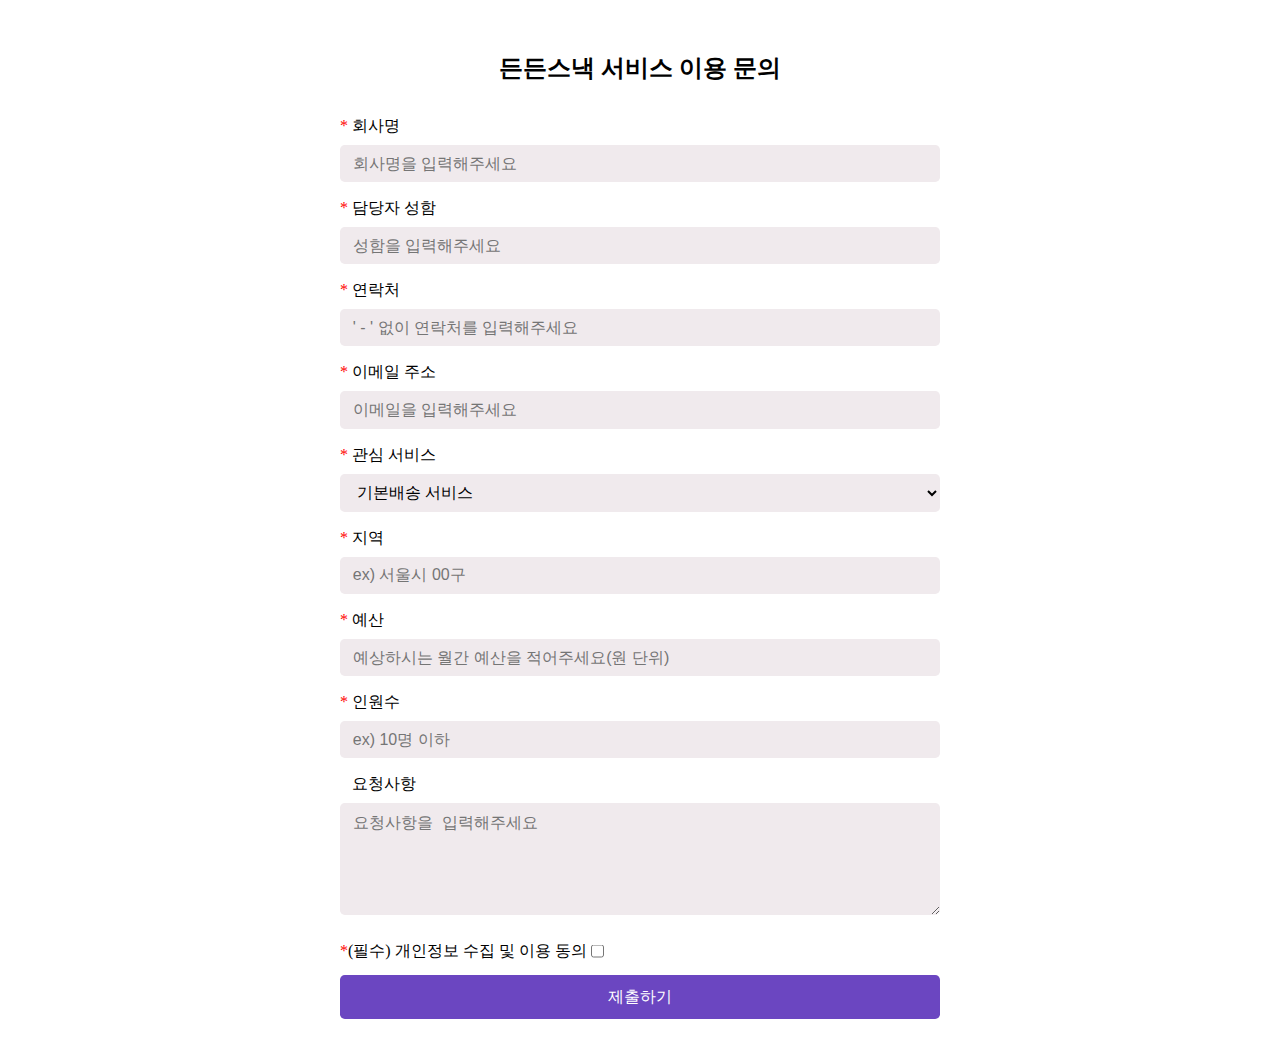
<file: inquiry_form.html>
<!DOCTYPE html>
<html lang="ko">
<head>
   <meta charset="UTF-8">
   <title>든든스낵 서비스 이용 문의</title>
   <!-- 파비콘 -->
   <link rel="icon" type="image/svg" href="./img/dndnlogo_color.svg">
   
   <!-- 외부 스타일시트 연결 -->
   <link rel="stylesheet" href="./css/style.css"/>
</head>
<body>
   <h2>든든스낵 서비스 이용 문의</h2>
   <form action="/submit-form" method="post">
      <label><span class="required">*</span> 회사명</label>
      <input type="text" name="company_name" placeholder="회사명을 입력해주세요" required/>

      <label><span class="required">*</span> 담당자 성함</label>
      <input type="text" name="manager_name" placeholder="성함을 입력해주세요" required/>

      <label><span class="required">*</span> 연락처</label>
      <input type="text" name="contact" placeholder="' - ' 없이 연락처를 입력해주세요" required/>

      <label><span class="required">*</span> 이메일 주소</label>
      <input type="email" name="email" placeholder="이메일을 입력해주세요" required/>

      <label><span class="required">*</span> 관심 서비스</label>
      <select name="service" required>
         <option value="basic">기본배송 서비스</option>
         <option value="curation">큐레이션 서비스</option>
         <option value="custom">맞춤제공 서비스</option>
      </select>

      <label><span class="required">*</span> 지역</label>
      <input type="text" name="region" placeholder="ex) 서울시 00구" required/>

      <label><span class="required">*</span> 예산</label>
      <input type="text" name="budget" placeholder="예상하시는 월간 예산을 적어주세요(원 단위)" required/>

      <label>
         <span class="required">*</span> 인원수</label>
      <input type="text" name="headcount" placeholder="ex) 10명 이하" required/>

      <label>
         <span class="empty">*</span> 요청사항
      </label>
      <textarea name="request" placeholder="요청사항을 입력해주세요"></textarea>

      <label class="checkbox-label">
         <span class="required">*</span> (필수) 개인정보 수집 및 이용 동의
         <input type="checkbox" required class="checkbox-input" />
      </label>

      <button type="submit">제출하기</button>
   </form>
</body>
</html>
</file>
<file: css/style.css>
body {
   font-family: 'KoPubDotum';
   padding: 2rem;
   max-width: 600px;
   margin: auto;
}
h2 {
   text-align: center;
   margin-bottom: 2rem;
}
label {
   font-weight: 500;
   display: block;
   margin-bottom: 0.5rem;
}
.empty {
   opacity: 0%;
}
input, select, textarea {
   width: 100%;
   margin-bottom: 1rem;
   padding: 0.6rem 0.8rem;
   font-size: 1rem;
   background: #f0eaed;
   border: none;
   border-radius: 0.3rem;
   box-sizing: border-box;
}
.checkbox-label {
   display: flex;
   align-items: center;
   justify-content: flex-start;
   white-space: nowrap;
}
/* 체크박스 오른쪽 여백 */
.checkbox-input {
   margin-right: 22rem;
   transform: translateY(50%);
}
textarea {
   height: 7rem;
   resize: vertical;
}
button {
   background-color: #6B46C1;
   color: white;
   font-size: 1rem;
   padding: 0.7rem;
   border: none;
   border-radius: 0.3rem;
   width: 100%;
   cursor: pointer;
}
button:hover {
   background-color: rgb(84, 47, 186);
}
.required {
   color: red;
}
</file>
